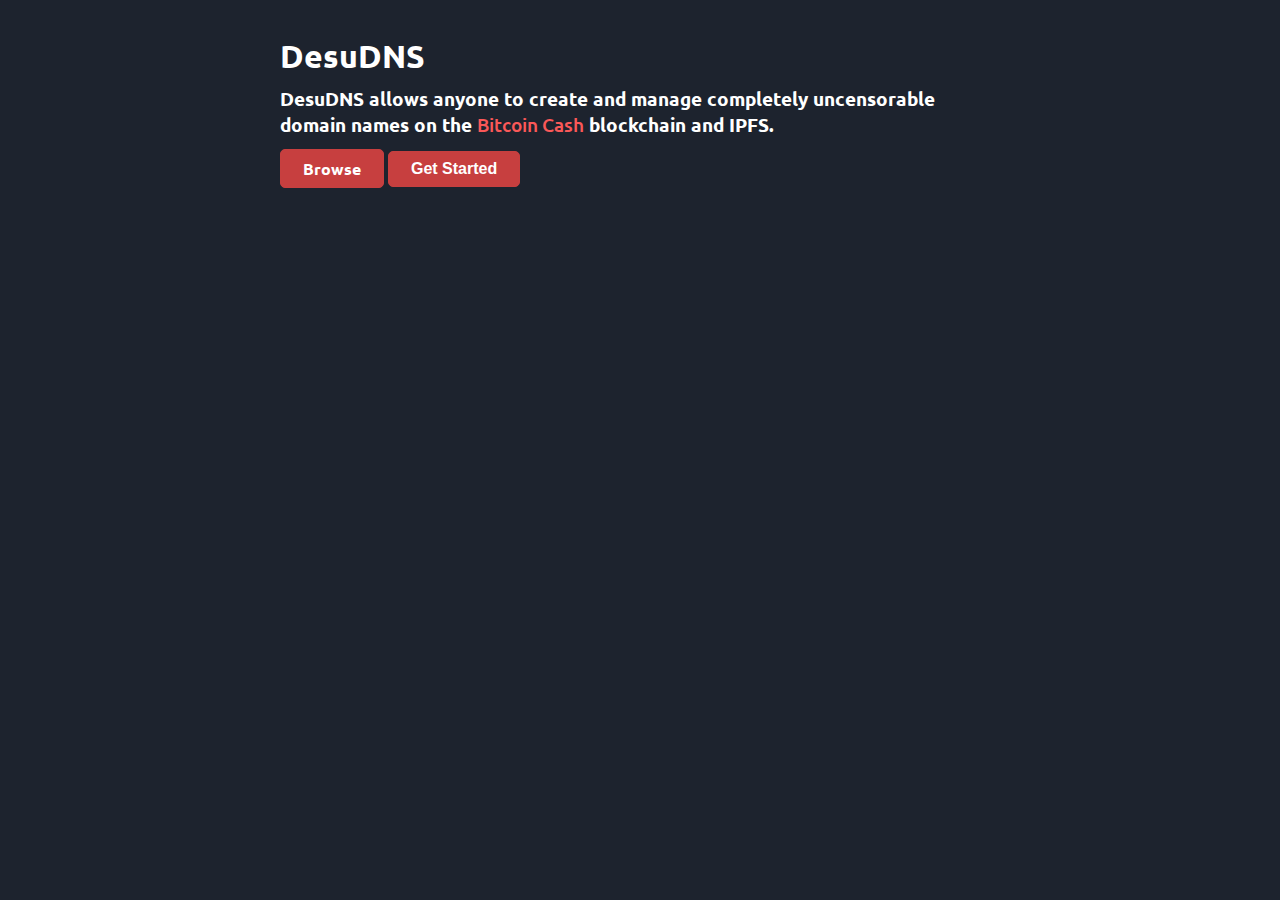
<file: index.html>
<!DOCTYPE html>
<html>
    <head>
        <title>DesuDNS - Permissionless domains on the blockchain</title>
        <link rel="stylesheet" type="text/css" href="/app/desu.css">
        <meta name="viewport" content="width=device-width, initial-scale=1">
        <link href="https://fonts.googleapis.com/css2?family=Ubuntu&display=swap" rel="stylesheet">
        <script type="text/javascript" src="/app/bitcoincom-link.min.js"></script>
    </head>
    <body>
        <div id="loading"><h2 id="load_msg">Loading DesuDNS...</h2></div>
        <div class="container-md" id="content" style="margin-top: 4vh;">
            <h1 style="margin: 0px 0px 1vh 0px;">DesuDNS</h1>
            <h3 style="margin: 0px 0px 1vh 0px;">DesuDNS allows anyone to create and manage completely uncensorable domain names on the <a href="https://bch.info" target="_blank">Bitcoin Cash</a> blockchain and IPFS.</h3>
            <a href="browser.html" class="btn btn-red btn-scale-15">Browse</a>
            <button type="button" class="btn btn-red btn-scale-15" onclick="setup()">Get Started</button>
        </div>
        <div id="errors"></div>
        <script type="text/javascript" src="app/sha256.min.js"></script>
        <script type="text/javascript" src="app/desu.js"></script>
        <script type="text/javascript" src="app/protocol.js"></script>
        <script type="text/javascript">
        let time_ago = function (unix) {var d=new Date(); var current = Math.floor(d.getTime()/1000);var seconds = current-unix;var date = new Date(unix*1000);var months_arr = ['Jan','Feb','Mar','Apr','May','Jun','Jul','Aug','Sep','Oct','Nov','Dec'];if (seconds > 24*3600) {var hours = date.getHours();var minutes = "0" + date.getMinutes();var ampm = hours >= 12 ? ' PM' : ' AM';var date = months_arr[date.getMonth()]+' '+date.getDate()+', ' + hours + ':' + minutes.substr(-2) +ampm;return date;}if (seconds > 7200) {return Math.floor(seconds/3600) + " hours ago";}if (seconds > 3600) {return "1 hour ago";}if (seconds > 120) {return Math.floor(seconds/60) + " minutes ago";}if (seconds >= 60) {return Math.floor(seconds/60) + " minute ago";}if (seconds < 60) {return seconds + " seconds ago";}}
        let register = async function () {
            var domain = document.getElementById('domain_name').value
            send('REGISTER', [domain])
        }
        let update = async function () {
            var txid = document.getElementById('domain_txid').value
            var ipfs = document.getElementById('domain_ipfs').value
            var format = document.getElementById('domain_format').value
            if(format == 'markdown') {
                send('SET_IPFS_MD', [txid, ipfs])
            } else if(format == 'html') {
                send('SET_IPFS_HTML', [txid, ipfs])
            } else {
                alert('Invalid format')
            }
        }
        let startup = async function () {
            try {
            // Should we display landing page or dashboard
            if(localStorage.getItem('account')) {
                document.getElementById('content').innerHTML = '';
                // Remove bch prefix
                var addr = (await address()).address.split(':')[1];
                document.getElementById('load_msg').innerHTML = 'Fetching data from the blockchain...';
                __desu__get_by_address(addr).then(async function(res) {
                    var regs = res.props.sort(function(a, b){return b.blk.t-a.blk.t})
                    var temp = []
                    regs.forEach(el => {
                        if(!temp[el.name]) {
                            temp.push(el.name)
                        }
                    });
                    var all_properties = await __desu__get_by_names(temp)
                    var properties = await __desu__get_tlds(all_properties)
                    console.log(properties)
                    document.getElementById('loading').style.display = 'none';
                    document.getElementById('content').innerHTML = '<h3 class="title">My Properties</h3><div class="table" style="max-height: 45vh;overflow: auto;" id="list"></div>';
                    properties.forEach(prop => {
                        if(prop.owner == addr) {
                            var el = document.getElementById('list'), ch = document.createElement('div');
                            ch.innerHTML = '<div class="trow"><div class="tcell">'+ prop.name +'.'+ prop.tld +'</div><div class="tcell">'+ time_ago(prop.blk.t) +'</div></div>';
                            el.insertBefore(ch, el.firstChild);
                        }
                    });
                    document.getElementById('content').innerHTML += '<div class=""><h3 class="title">Create New Domain</h3><div class="form-group"><input class="form-input" id="domain_name" type="text" placeholder="Domain"><small id="emailHelp" class="form-text text-muted">Enter the name you\'d like to register.</small></div><div class="form-group"><button type="button" class="btn btn-green btn-block btn-scale-10" onclick="register()">Create</button></div></div>';
                    document.getElementById('content').innerHTML += '<div class=""><h3 class="title">Update IPFS Record</h3><div class="form-group"><label for="domain_format">Select Format</label><select class="form-input" name="domain_format" id="domain_format"><option value="markdown">Markdown</option><option value="html">HTML</option></select></div><div class="form-group"><label for="domain_txid">Select Domain</label><select class="form-input" name="domain_txid" id="domain_txid"></select></div><div class="form-group"><label for="domain_ipfs">IPFS Hash</label><input class="form-input" id="domain_ipfs" type="text" placeholder="IPFS hash"></div><div class="form-group"><button type="button" class="btn btn-green btn-block btn-scale-10" onclick="update()">Update</button></div></div>';
                    properties.forEach(prop => {
                        document.getElementById('domain_txid').innerHTML += '<option value="'+ prop.tx +'">'+ prop.name +'.'+ prop.tld +'</option>'
                    });
                })
            } else {
                document.getElementById('loading').style.display = 'none';
            }
            } catch (err) {
                var erro = document.getElementById('errors');
                console.log('broken')
                erro.innerHTML = errors['NO_PROVIDER'].title + '' + errors['NO_PROVIDER'].description;
                erro.style.display = 'block'
            }
        }

        // badger wallet / bitcoin link takes a while to get ready so delay startup by 100ms
        window.onload = function () {
            setTimeout(function(){startup()
        }, 100)};
        </script>
    </body>
</html>
</file>
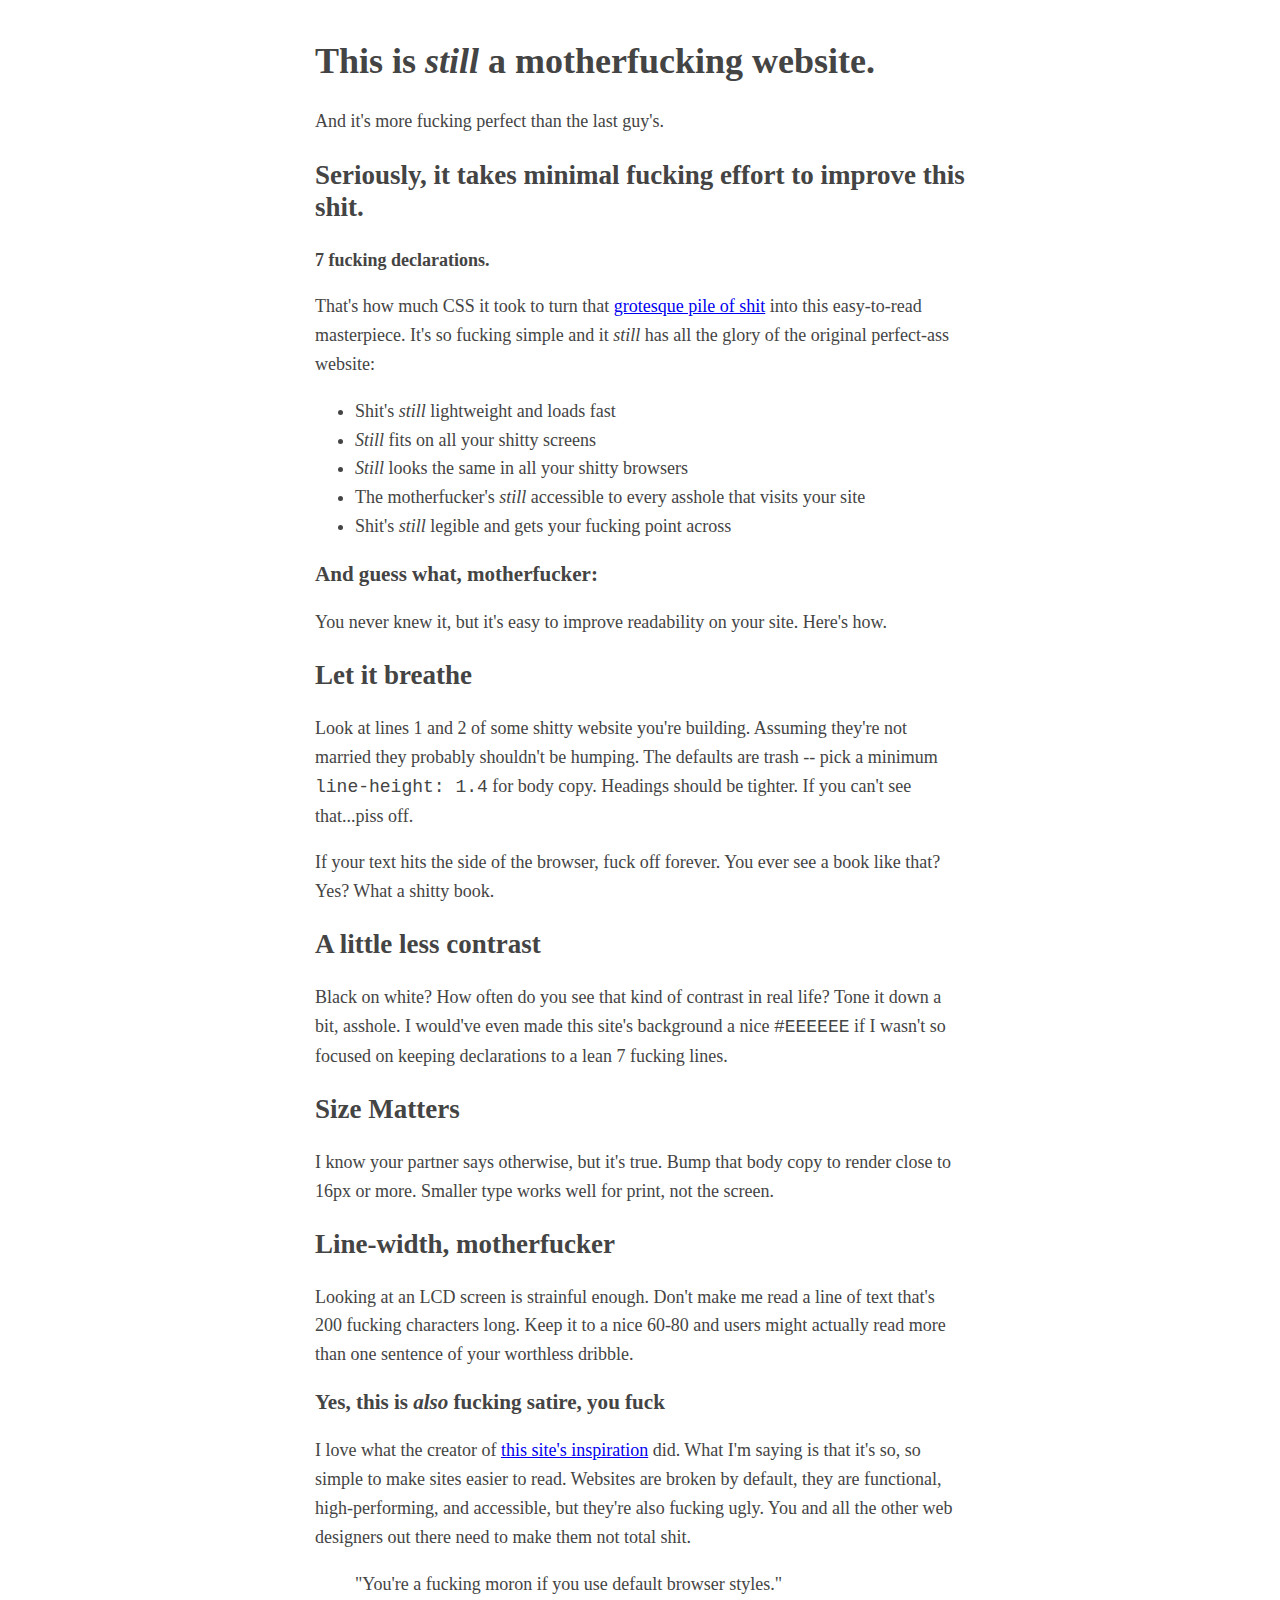
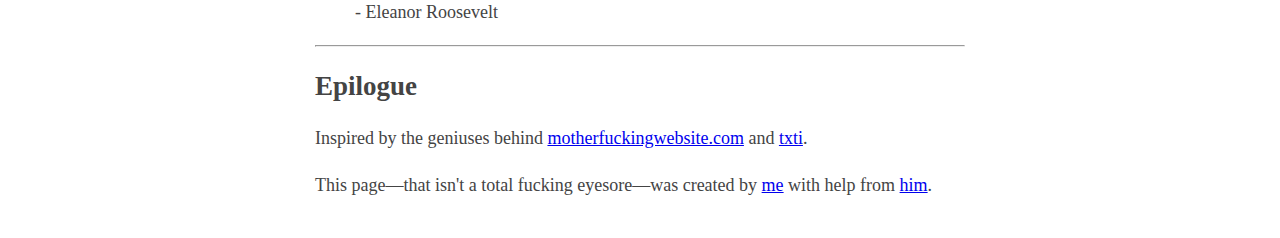
<file: demos_websites/bettermf.html>
<!DOCTYPE html><html><head><meta
    charset="utf-8"><meta
    name="viewport" content="width=device-width, initial-scale=1"><title>Better Motherfucking Website</title><style type="text/css">body{margin:40px
    auto;max-width:650px;line-height:1.6;font-size:18px;color:#444;padding:0
    10px}h1,h2,h3{line-height:1.2}</style></head><body><header><h1>This is <em>still</em> a motherfucking website.</h1>
    <aside>And it's more fucking perfect than the last guy's.</aside>
    </header><h2>Seriously, it takes minimal fucking effort to improve this shit.</h2><p><strong>7 fucking declarations.</strong></p><p>That's how much CSS it took to turn that <a
    href="http://motherfuckingwebsite.com/">grotesque pile of shit</a> into this easy-to-read masterpiece. It's so fucking simple and it <em>still</em> has all the glory of the original perfect-ass website:</p><ul><li>Shit's <em>still</em> lightweight and loads fast</li><li><em>Still</em> fits on all your shitty screens</li><li><em>Still</em> looks the same in all your shitty browsers</li><li>The motherfucker's <em>still</em> accessible to every asshole that visits your site</li><li>Shit's <em>still</em> legible and gets your fucking point across</li></ul><h3>And guess what, motherfucker:</h3><p>You never knew it, but it's easy to improve readability on your site. Here's how.</p><h2>Let it breathe</h2><p>Look at lines 1 and 2 of some shitty website you're building. Assuming they're not married they probably shouldn't be humping. The defaults are trash -- pick a minimum <code>line-height: 1.4</code> for body copy. Headings should be tighter. If you can't see that...piss off.</p><p>If your text hits the side of the browser, fuck off forever. You ever see a book like that? Yes? What a shitty book.</p><h2>A little less contrast</h2><p>Black on white? How often do you see that kind of contrast in real life? Tone it down a bit, asshole. I would've even made this site's background a nice <code>#EEEEEE</code> if I wasn't so focused on keeping declarations to a lean 7 fucking lines.</p><h2>Size Matters</h2><p>I know your partner says otherwise, but it's true. Bump that body copy to render close to 16px or more. Smaller type works well for print, not the screen.</p><h2>Line-width, motherfucker</h2><p>Looking at an LCD screen is strainful enough. Don't make me read a line of text that's 200 fucking characters long. Keep it to a nice 60-80 and users might actually read more than one sentence of your worthless dribble.</p><h3>Yes, this is <em>also</em> fucking satire, you fuck</h3><p>I love what the creator of <a
    href="http://motherfuckingwebsite.com/">this site's inspiration</a> did. What I'm saying is that it's so, so simple to make sites easier to read. Websites are broken by default, they are functional, high-performing, and accessible, but they're also fucking ugly. You and all the other web designers out there need to make them not total shit.</p><blockquote>"You're a fucking moron if you use default browser styles."
    <br>
    - Eleanor Roosevelt</blockquote><hr><h2>Epilogue</h2><p>Inspired by the geniuses behind <a
    href="http://motherfuckingwebsite.com/">motherfuckingwebsite.com</a> and <a
    href="http://txti.es">txti</a>.</p><p>This page&mdash;that isn't a total fucking eyesore&mdash;was created by <a
    href="https://twitter.com/drew_mc">me</a> with help from <a
    href="https://twitter.com/gabehammersmith">him</a>. <script>(function(i,s,o,g,r,a,m){i['GoogleAnalyticsObject']=r;i[r]=i[r]||function(){(i[r].q=i[r].q||[]).push(arguments)},i[r].l=1*new Date();a=s.createElement(o),m=s.getElementsByTagName(o)[0];a.async=1;a.src=g;m.parentNode.insertBefore(a,m)})(window,document,'script','//www.google-analytics.com/analytics.js','ga');ga('create','UA-46163202-2','auto');ga('send','pageview');</script> </body></html>
</file>
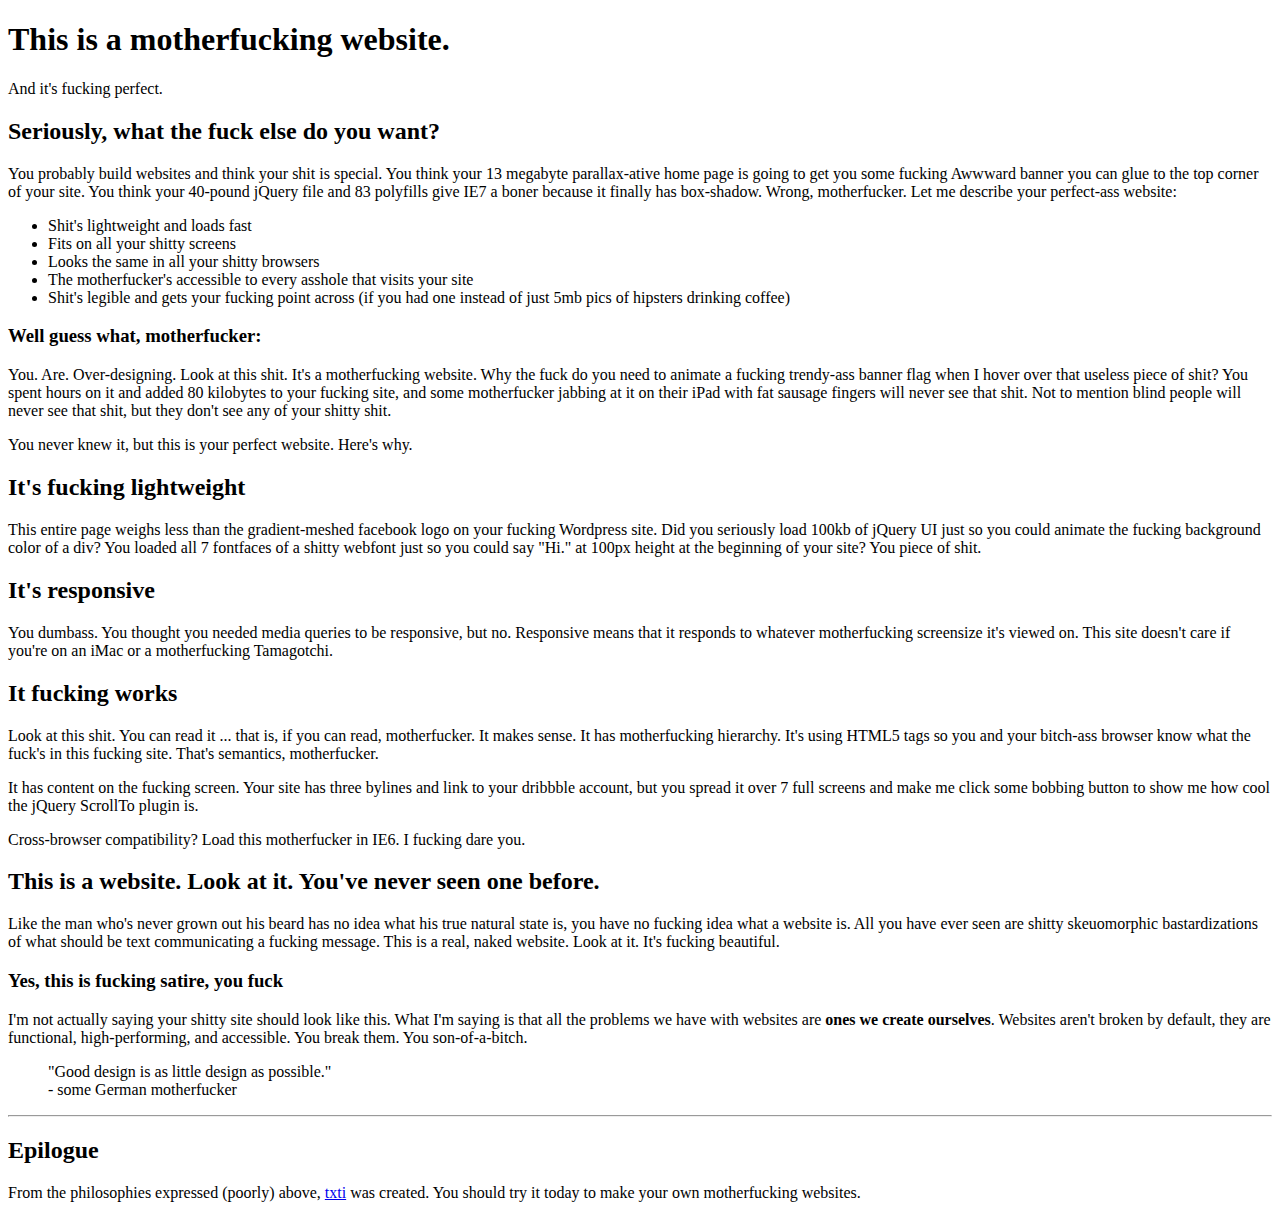
<file: demos_websites/origmf.html>
<!DOCTYPE html>
<html>
<head>
    <meta charset="utf-8">
    <meta name="viewport" content="width=device-width, initial-scale=1">
    
    <!-- FOR THE CURIOUS: This site was made by @thebarrytone. Don't tell my mom. -->
    
    <title>Motherfucking Website</title>
</head>

<body>
    <header>
        <h1>This is a motherfucking website.</h1>
        <aside>And it's fucking perfect.</aside>
    </header>
        
        <h2>Seriously, what the fuck else do you want?</h2>
        
        <p>You probably build websites and think your shit is special. You think your 13 megabyte parallax-ative home page is going to get you some fucking Awwward banner you can glue to the top corner of your site. You think your 40-pound jQuery file and 83 polyfills give IE7 a boner because it finally has box-shadow. Wrong, motherfucker. Let me describe your perfect-ass website:</p>
        
        <ul>
            <li>Shit's lightweight and loads fast</li>
            <li>Fits on all your shitty screens</li>
            <li>Looks the same in all your shitty browsers</li>
            <li>The motherfucker's accessible to every asshole that visits your site</li>
            <li>Shit's legible and gets your fucking point across (if you had one instead of just 5mb pics of hipsters drinking coffee)</li>
        </ul>
        
        <h3>Well guess what, motherfucker:</h3>
        
        <p>You. Are. Over-designing. Look at this shit. It's a motherfucking website. Why the fuck do you need to animate a fucking trendy-ass banner flag when I hover over that useless piece of shit? You spent hours on it and added 80 kilobytes to your fucking site, and some motherfucker jabbing at it on their iPad with fat sausage fingers will never see that shit. Not to mention blind people will never see that shit, but they don't see any of your shitty shit.</p>
        
        <p>You never knew it, but this is your perfect website. Here's why.</p>
        
        <h2>It's fucking lightweight</h2>
        
        <p>This entire page weighs less than the gradient-meshed facebook logo on your fucking Wordpress site. Did you seriously load 100kb of jQuery UI just so you could animate the fucking background color of a div? You loaded all 7 fontfaces of a shitty webfont just so you could say "Hi." at 100px height at the beginning of your site? You piece of shit.</p>
        
        <h2>It's responsive</h2>
        
        <p>You dumbass. You thought you needed media queries to be responsive, but no. Responsive means that it responds to whatever motherfucking screensize it's viewed on. This site doesn't care if you're on an iMac or a motherfucking Tamagotchi.</p>
        
        <h2>It fucking works</h2>
        
        <p>Look at this shit. You can read it ... that is, if you can read, motherfucker. It makes sense. It has motherfucking hierarchy. It's using HTML5 tags so you and your bitch-ass browser know what the fuck's in this fucking site. That's semantics, motherfucker.</p>
        
        <p>It has content on the fucking screen. Your site has three bylines and link to your dribbble account, but you spread it over 7 full screens and make me click some bobbing button to show me how cool the jQuery ScrollTo plugin is.</p>
        
        <p>Cross-browser compatibility? Load this motherfucker in IE6. I fucking dare you.</p>
        
        <h2>This is a website. Look at it.  You've never seen one before.</h2>
        
        <p>Like the man who's never grown out his beard has no idea what his true natural state is, you have no fucking idea what a website is. All you have ever seen are shitty skeuomorphic bastardizations of what should be text communicating a fucking message. This is a real, naked website. Look at it. It's fucking beautiful.</p>
        
        <h3>Yes, this is fucking satire, you fuck</h3>
        
        <p>I'm not actually saying your shitty site should look like this. What I'm saying is that all the problems we have with websites are <strong>ones we create ourselves</strong>. Websites aren't broken by default, they are functional, high-performing, and accessible. You break them. You son-of-a-bitch.</p>
        
        <blockquote cite="https://www.vitsoe.com/us/about/good-design">"Good design is as little design as possible."<br>
            - some German motherfucker
        </blockquote>
    
    <hr>
    
    <h2>Epilogue</h2>
    <p>From the philosophies expressed (poorly) above, <a href="http://txti.es">txti</a> was created. You should try it today to make your own motherfucking websites.</p>
</body>
</html>
</file>
<file: app/desu.css>
:root {
    /* Elements */
    --bg: #1d232e;
    --color: #ffffff;
    --color-alert: #ffffff;
    --color-btn: #ffffff;
    --color-href: #fa5858;
    --color-muted: #697386;
    --border: #333333;
    --shadow: 0 0 1px 1px rgba(0, 0, 0, 0.01);
    --shadow-act: 0 0 1px 1px rgba(0, 0, 0, 0.1);
    --shadow-lg: 0 5px 15px 0 rgba(0, 0, 0, 0.12);
    --bg-code: #343a40;
    --color-code: #2bb779;

    /* Colors */
    --white: #ffffff;
    --blue: #5468d4;
    --red: #c73f3f;
    --green: #2bb779;
    --dark: #343a40;
    --grey: #9aa3ab;
}

html, body {
    font-family: 'Ubuntu', sans-serif;
    font-size: 1em;
    background: var(--bg);
    color: var(--color);
    margin: 0;
    padding: 0;
}

*, ::after, ::before {
    box-sizing: border-box;
    overflow-wrap: break-word;
}

h1, h2, h3, h4, h5, h6, p, span {
    margin: 0;
    padding: 0;
}

a {
    font-weight: 500;
    text-decoration: none;
    color: var(--color-href);
}

h1.title {
    font-size: 1.6em;
    margin: 0px 0px 15px 0px;
    font-family: sans-serif;
}

h2.title {
    font-size: 1.28em;
    margin: 0px 0px 15px 0px;
    font-family: sans-serif;
}

h3.title {
    font-size: 1em;
    margin: 0px 0px 15px 0px;
    font-family: sans-serif;
}

.title small {
    float: right;
    font-weight: 500;
    color: var(--color-href);
    cursor: pointer;
}

.title {
    width: 100%;
    padding: 10px 0px 7px 0px;
    border-bottom: 1px solid var(--border);
}


.flex {
    display: flex;
    flex-flow: row wrap;
    justify-content: space-around;
    align-content: stretch;
}

.flex .left {
    margin: 0px 5.5px 0px 0px;
}

.flex .right {
    margin: 0px 0px 0px 5.5px;
}

.flex .middle {
    margin: 0px 5.5px 0px 5.5px;
}

.flex .flex-on {
    flex: 1;
}

.flex .flex-75 {
    flex: 1;
    min-width: 75%;
}

.flex div {
    margin-bottom: 11px;
}

.container, .container-fluid, .container-lg, .container-md, .container-xl, .container-sm, .container-xs, .container-xxs {
    width: 100%;
    margin-right: auto;
    margin-left: auto;
    max-width: 96%;
}

.container, .container-xxs {
    width: 400px;
}

.container, .container-xs {
    width: 480px;
}

.container, .container-sm {
    width: 580px;
}

.container-md {
    width: 720px;
}

.container-lg {
    width: 960px;
}

.container-xl {
    width: 1140px;
}

.article {
    box-sizing: border-box;
    background: var(--bg-code);
    border-radius: 7px;
    color: var(--color);
    border: 1px solid var(--border);
    padding: 7px 15px 5px 15px;
    box-shadow: var(--shadow);
    line-height: 1.5;
}

.article p {
    margin: 10px 0px 10px 0px;
    font-size: 1.02em;
}

.article pre {
    display: block;
    font-size: 1em;
    color: var(--color-code);
    background: var(--bg-code);
    padding: 8px 15px;
    border-radius: 5px;
}

.article img {
    width: 100%;
    border-radius: 4px;
}

.article ul {
    padding: 0px 0px 0px 25px;
    margin: 7px 0px 10px 0px;
}

.alert {
    position: relative;
    padding: .75rem 1.25rem;
    margin: 1rem 0px;
    border: 1px solid var(--border);
    border-radius: 5px;
    color: var(--color-alert);
    background-color: var(--grey);
    box-shadow: var(--shadow);
}

.alert.alert-green {
    color: var(--color-alert);
    background-color: var(--green);
}

.alert.alert-red {
    color: var(--color-alert);
    background-color: var(--red);
}

.alert.alert-black {
    color: var(--color-alert);
    background-color: var(--dark);
}

.alert.alert-blue {
    color: var(--color-alert);
    background-color: var(--blue);
}

.alert.alert-white {
    color: var(--color);
    background-color: var(--white);
}

code {
    font-size: 87.5%;
    color: #e83e8c;
    word-wrap: break-word;
}

pre {
    display: block;
    font-size: 87.5%;
    color: #212529;
}

pre code {
    font-size: inherit;
    color: inherit;
    word-break: normal;
}

kbd {
    padding: 0.1rem .2rem;
    background-color: var(--bg-code);
    color: var(--white);
    border-radius: .2rem;
}

.btn {
    display: inline-block;
    text-align: center;
    vertical-align: middle;
    cursor: pointer;
    border: 1px solid transparent;
    padding: 8px 22px;
    font-size: 1em;
    border-radius: 5px;
    margin: 2px 0px;
    color: var(--color-btn);
    font-size: 1em;
    font-weight: bold;
    outline: none;
    transition: transform .3s ease,box-shadow .3s ease,-webkit-transform .3s ease;
}

.btn-green {
    background: var(--green);
    border: 1px solid var(--green);
}

.btn-red {
    background: var(--red);
    border: 1px solid var(--red);
}

.btn-blue {
    background: var(--blue);
    border: 1px solid var(--blue);
}

.btn-dark {
    background: var(--dark);
    border: 1px solid var(--dark);
}

.btn-scale-15:hover {
    box-shadow: var(--shadow-act);
    transform: scale(1.015, 1.015);
}

.btn-scale-15:active {
    transform: scale(0.95, 0.95);
}

.btn-scale-10:hover {
    box-shadow: var(--shadow-act);
    transform: scale(1.01, 1.01);
}

.btn-scale-10:active {
    transform: scale(0.98, 0.98);
}

.btn-block {
    display: block;
    width: 100%;
}

.progress {
    display: flex;
    height: 38px;
    overflow: hidden;
    font-size: .75rem;
    background: var(--white);
    border-radius: 7px;
    color: var(--dark);
    border: 1px solid var(--border);
    margin-bottom: 11px;
    width: 100%;
}

.progress-bar {
    display: -ms-flexbox;
    display: flex;
    -ms-flex-direction: column;
    flex-direction: column;
    -ms-flex-pack: center;
    justify-content: center;
    overflow: hidden;
    text-align: center;
    white-space: nowrap;
    background-color: var(--green);
    transition: width .6s ease;
}

hr {
    margin: 0.75em 0;
}

label {
    display: inline-block;
    margin: 0px 0px 0.5rem 0px;
}

.small, small {
    font-size: 80%;
    font-weight: 400;
}

.form-group {
    margin-bottom: 1rem;
}

.form-input {
    display: block;
    color: var(--color);
    width: 100%;
    padding: .375rem .75rem;
    font-size: 1rem;
    font-weight: 400;
    line-height: 1.5;
    background: var(--bg-code);
    border: 1px solid var(--border);
    border-radius: .25rem;
    outline: none;
    box-shadow: var(--shadow);
}

.form-input[disabled] {
    cursor: default;
    color: var(--color-muted);
    background: var(--bg)
}

.form-input:focus {
    box-shadow: var(--shadow);
    border: 1px solid var(--grey)
}

.form-input-top {
    border-bottom-right-radius: 0px;
    border-bottom-left-radius: 0px;
}

.form-input-bottom {
    border-top-right-radius: 0px;
    border-top-left-radius: 0px;
}

.form-textarea {
    margin: 0px;
    width: 100%;
    height: 250px;
    line-height: 1.5;
    background: var(--white);
    border: 1px solid var(--border);
    border-radius: .25rem;
    outline: none;
    box-shadow: var(--shadow);
}

.form-text {
    display: block;
    margin: .25rem 0px 0px 2px;
}

.text-muted {
    color: var(--color-muted) !important;
}

.form-control-file, .form-control-range {
    display: block;
    width: 100%;
}

.radio-group {
    display: block;
    position: relative;
    padding-left: 24px;
    margin-bottom: 0.7rem;
    cursor: pointer;
}
  
.radio-group input {
    position: absolute;
    opacity: 0;
    cursor: pointer;
}
  
.radio {
    position: absolute;
    top: 1px;
    left: 0;
    height: 17px;
    width: 17px;
    background-color: var(--white);
    border-radius: 50%;
    border: 1px solid var(--border);
    box-shadow: var(--shadow);
}

.radio-group input:checked ~ .radio {
    background-color: var(--blue);
}
  
.radio:after {
    content: "";
    position: absolute;
    display: none;
    top: 5px;
    left: 5px;
    width: 5px;
    height: 5px;
    border-radius: 50%;
    background: var(--white);
}
  
.radio-group input:checked ~ .radio:after {
    display: block;
}

.pagination {
    display: flex;
    padding-left: 0;
    list-style: none;
    border-radius: 5px;
}

.page-link:first-child .page-item {
    margin-left: 0;
    border-top-left-radius: 5px;
    border-bottom-left-radius: 5px;
}

.page-link:last-child .page-item {
    border-top-right-radius: 5px;
    border-bottom-right-radius: 5px;
}

.page-item {
    position: relative;
    display: block;
    padding: .5rem .75rem;
    margin-left: -1px;
    font-weight: normal;
    line-height: 1.25;
    color: var(--blue);
    background-color: var(--white);
    border: 1px solid var(--border);
}

.page-item:hover {
    background: var(--bg)
}

.payment-options button {
    width: 100%;
    margin-bottom: 0.8rem;
    padding: 12px 0px 12px 0px;
    background: var(--bg-code);
    border: 1px solid var(--border);
    color: var(--color);
    border-radius: 8px;
    cursor: pointer;
    text-align: left;
    font-family: 'Ubuntu', sans-serif;
    box-shadow: var(--shadow);
    outline: none;
    user-select: none;
    transition: transform .3s ease,box-shadow .3s ease,-webkit-transform .3s ease;
}

.payment-options button img {
    width: 25px;
    vertical-align: middle;
    margin: -6px 10px 0px 15px;
    border-radius: 12px;
}

.payment-options p {
    display: inline-block;
    font-size: 1.5em;
    margin-left: 5px;
    font-weight: bold;
}

.payment-options span {
    margin: 0px 15px 0px 0px;
    background: var(--green);
    color: var(--white);
    padding: 2px 10px;
    font-size: 1.1em;
    border-radius: 5px;
    float: right;
}

.payment-options button:hover {
    box-shadow: var(--shadow-lg);
    transform: scale(1.03, 1.03);
}

.payment-options button:active {
    transform: scale(0.95, 0.95);
}

ul.list {
    margin: 0.6rem 0.5rem;
    padding: 0px 0px 0px 1rem;
}

.table .trow {
    display: flex;
    flex-flow: row wrap;
    justify-content: space-around;
    align-content: stretch;
    border-left: 1px solid var(--border);
    border-right: 1px solid var(--border);
}

.tcell, .thead {
    width: 100%;
    flex: 1;
    padding: 0.7rem .75rem;
    overflow: auto;
}

.tcell:last-child {
    text-align: right;
}

.table .thead {
    font-weight: bold;
    text-transform: capitalize;
}

.table .trow:nth-child(odd) {
    background-color: var(--bg-code);
}

.table .trow:first-child {
    border-top-right-radius: 0.25rem;
    border-top-left-radius: 0.25rem;
    border: 1px solid var(--border);
}

.table .trow:last-child {
    border-bottom-right-radius: 0.25rem;
    border-bottom-left-radius: 0.25rem;
    border-bottom: 1px solid var(--border);
}

.payment {
    color: var(--color);
    width: 100%;
    padding: .375rem .75rem;
    margin: 0px 5px;
    font-size: 1rem;
    line-height: 1.5;
    background: var(--white);
    border: 1px solid var(--border);
    border-radius: .25rem;
    box-shadow: var(--shadow);
    text-align: center;
    flex: 1;
    flex-basis: 320px;
}

.payment .price {
    font-size: 2em;
    font-weight: bold;
    margin: 7px 0px 0px 0px;
}

.payment .desc {
    margin: 5px 0px 20px 0px;
}

.payment .name {
    font-size: 1rem;
    padding: 10px 0px 7px 0px;
    border-bottom: 1px solid var(--border);
}

.stats {
    box-sizing: border-box;
    padding: 15px 15px 15px 15px;
    background: var(--bg-code);
    border-radius: 7px;
    color: var(--color);
    border: 1px solid var(--border);
    box-shadow: var(--shadow);
}

.stats .number {
    font-size: 1.65em;
    font-weight: bold;
    margin: 0px;
}

.stats p {
    margin: 2px 0px 8px 0px;
}

#errors {
    position: absolute;
    z-index:9999;
    width:100%;
    height:100%;
    top:0;
    left:0;
    background-color: var(--bg);
    padding: 30vh 0vh 0vh 0vh;
    text-align:center;
    display: none;
}

#errors p {
    font-size: 1.2em;
    margin: 1.3vh 0vh 0vh 0vh;
}

#loading {
    display: block;
    position: fixed;
    z-index: 1000;
    top: 0;
    left: 0;
    height: 100%;
    width: 100%;
    background: var(--bg);
    padding: 30vh 0vh 0vh 0vh;
    text-align: center;
}
</file>
